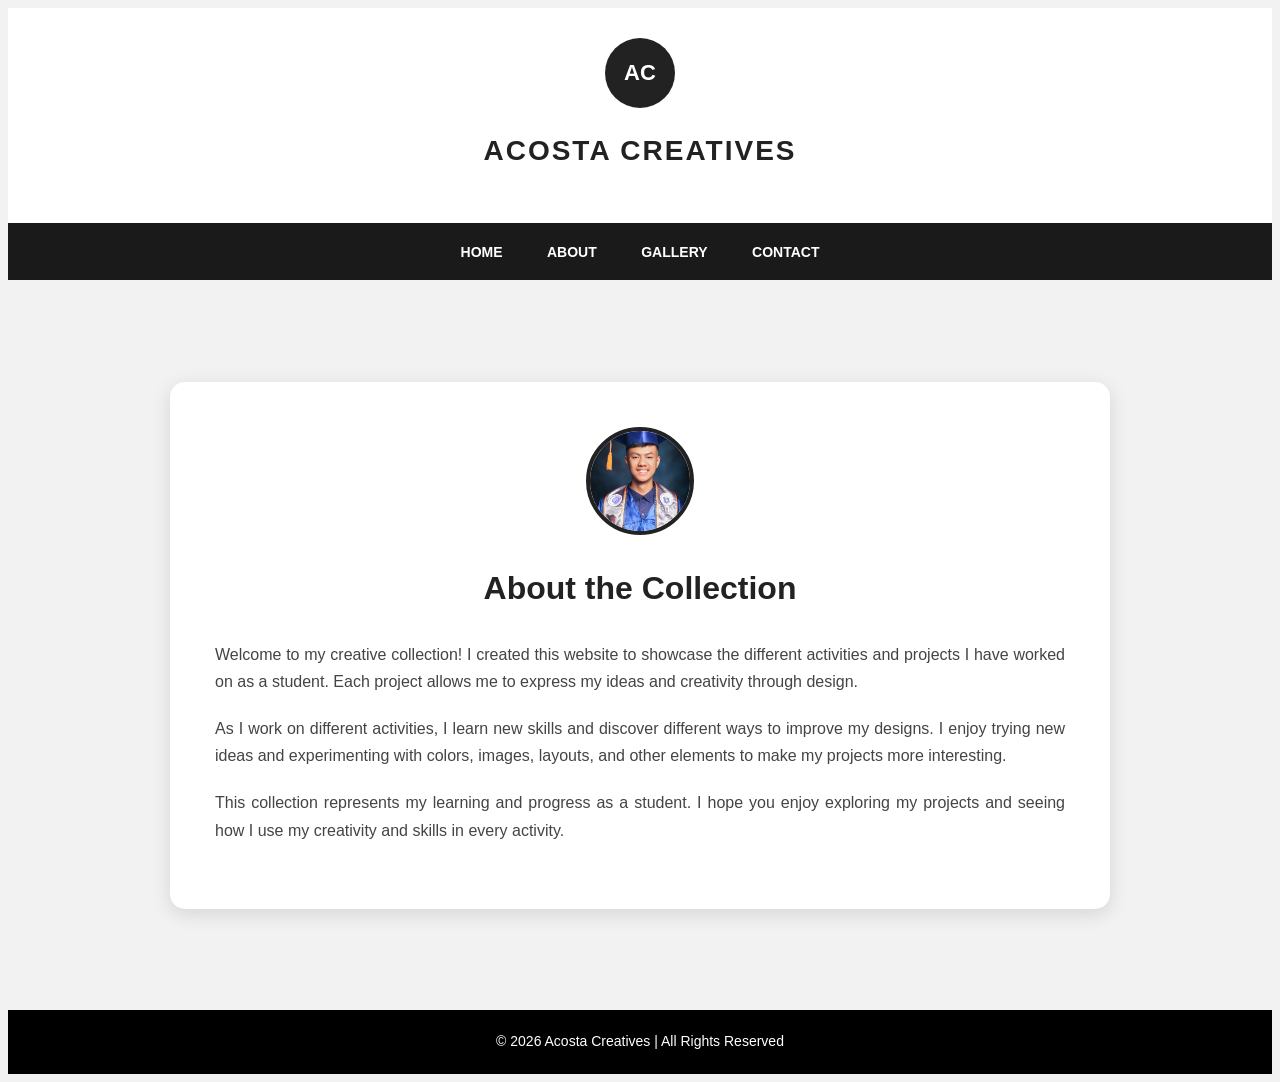
<file: index.html>
<!DOCTYPE html> <html lang="en"> <head> <meta charset="UTF-8"> <meta name="viewport" content="width=device-width, initial-scale=1.0"> <title>Acosta/Acosta Creatives</title>

<link rel="stylesheet" href="style.css">

</head> <body>
<header>
    <div class="logo">AC</div>
    <h1>ACOSTA CREATIVES</h1>
</header>

<nav>
    <a href="index.html">HOME</a>
    <a href="about.html">ABOUT</a>
    <a href="gallery.html">GALLERY</a>
    <a href="contact.html">CONTACT</a>
</nav>

<main>
    <div class="content-card">

        <img src="picture/pic.png.jpeg"
             alt="Creator of Student's Lastname Name Creatives"                      
             class="creator-image">

        <h2>About the Collection</h2> <p> Welcome to my creative collection! I created this website to showcase the different activities and projects I have worked on as a student. Each project allows me to express my ideas and creativity through design. </p> <p> As I work on different activities, I learn new skills and discover different ways to improve my designs. I enjoy trying new ideas and experimenting with colors, images, layouts, and other elements to make my projects more interesting. </p> <p> This collection represents my learning and progress as a student. I hope you enjoy exploring my projects and seeing how I use my creativity and skills in every activity. </p>

    </div>
</main>

<footer>
    © 2026 Acosta Creatives | All Rights Reserved 
</footer>

</body> </html>
</file>
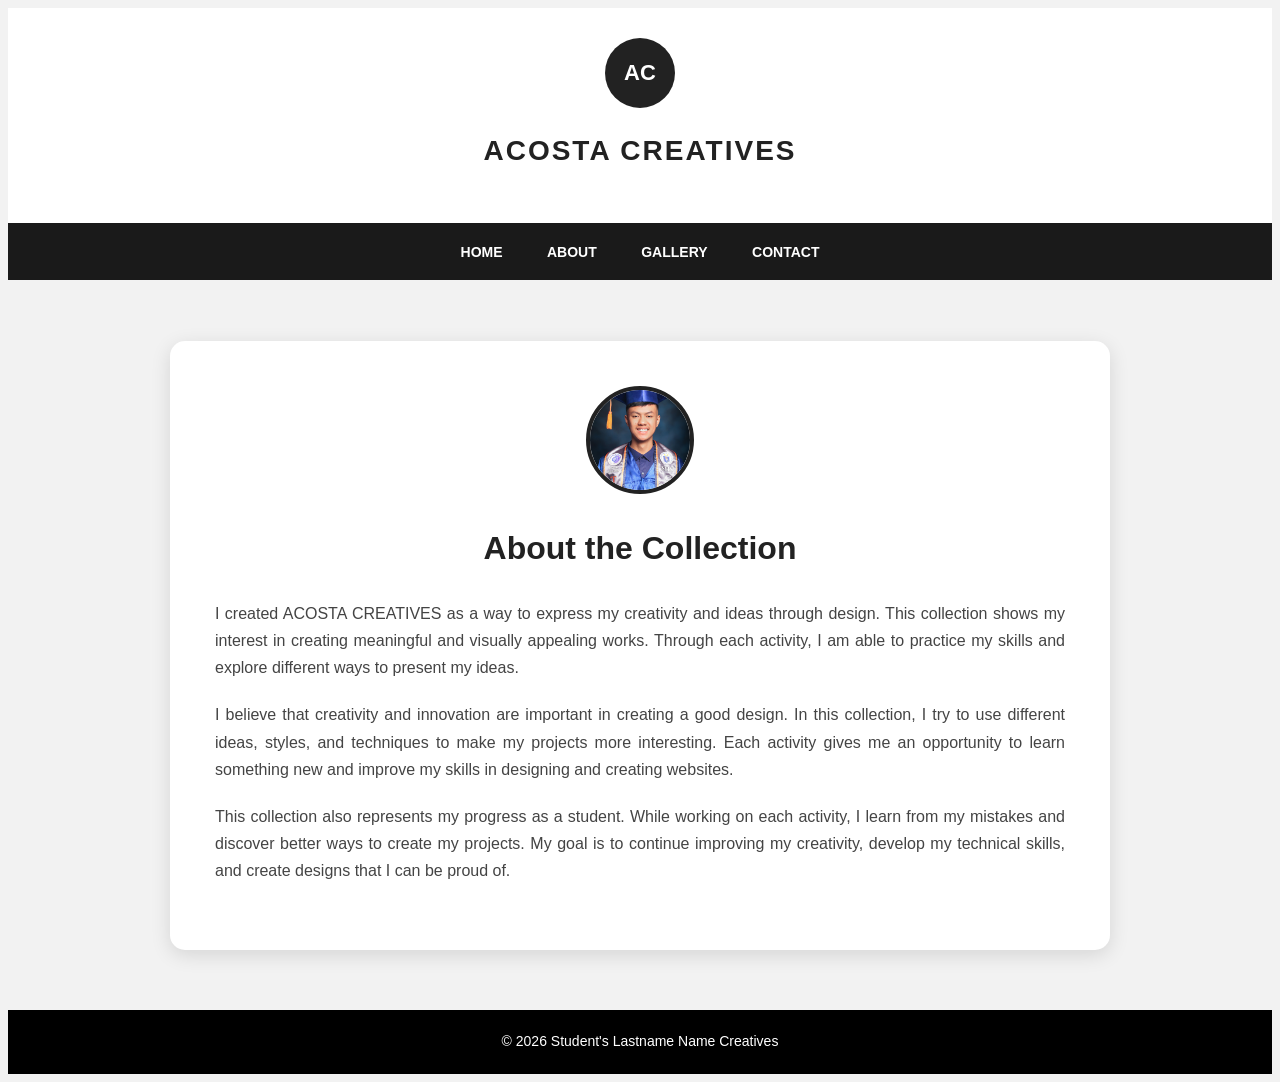
<file: about.html>
<!DOCTYPE html> <html lang="en"> <head> <meta charset="UTF-8"> <meta name="viewport" content="width=device-width, initial-scale=1.0"> <title>Jhazianne's Creatives</title> <link rel="stylesheet" href="style.css"> </head> <body>
<header>
    <div class="logo">AC</div>
    <h1>ACOSTA CREATIVES</h1>
</header>

<nav>
    <a href="index.html">HOME</a>
    <a href="about.html">ABOUT</a>
    <a href="gallery.html">GALLERY</a>
    <a href="contact.html">CONTACT</a>
</nav>

<main>
    <div class="content-card">

        <img src="picture/pic.png.jpeg"
             alt="Creator of ACOSTA CREATIVES"
             class="creator-image">

        <h2>About the Collection</h2> <p> I created ACOSTA CREATIVES as a way to express my creativity and ideas through design. This collection shows my interest in creating meaningful and visually appealing works. Through each activity, I am able to practice my skills and explore different ways to present my ideas. </p> <p> I believe that creativity and innovation are important in creating a good design. In this collection, I try to use different ideas, styles, and techniques to make my projects more interesting. Each activity gives me an opportunity to learn something new and improve my skills in designing and creating websites. </p> <p> This collection also represents my progress as a student. While working on each activity, I learn from my mistakes and discover better ways to create my projects. My goal is to continue improving my creativity, develop my technical skills, and create designs that I can be proud of. </p>

    </div>
</main>

<footer>
    © 2026 Student's Lastname Name Creatives
</footer>

</body> </html>
</file>
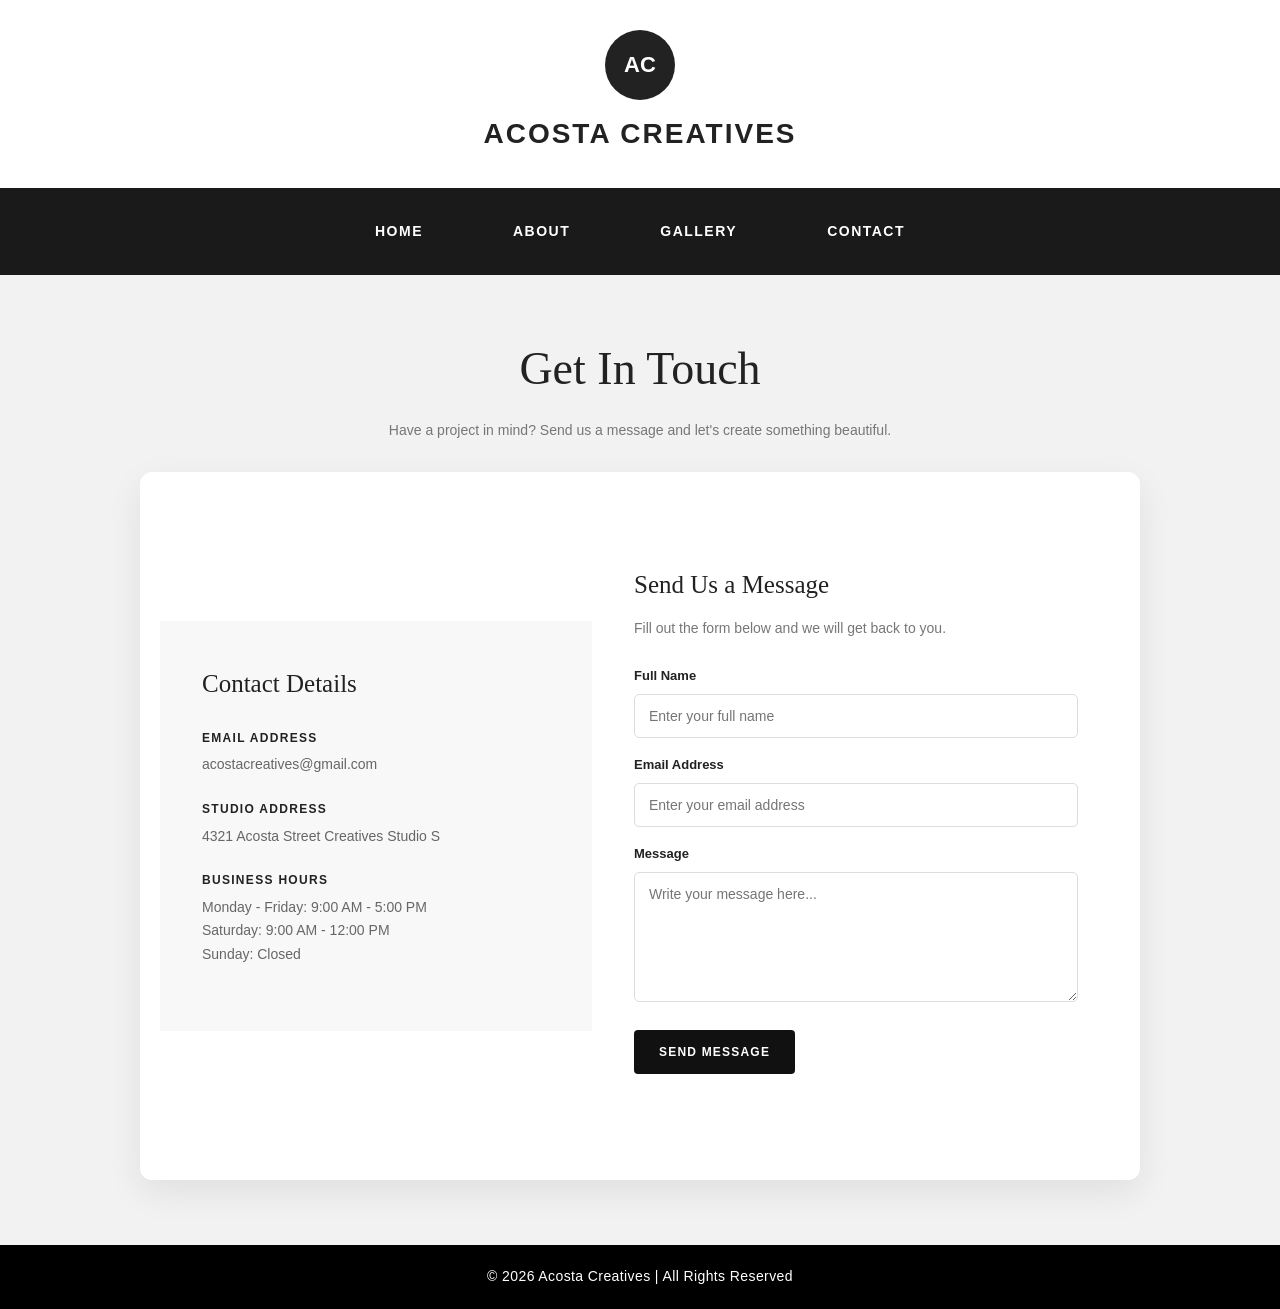
<file: contact.html>
<!DOCTYPE html>
<html lang="en">
<head>
    <meta charset="UTF-8">
    <meta name="viewport" content="width=device-width, initial-scale=1.0">
    <title>Acosta Creatives | Contact</title>

    <style>
        * {
            margin: 0;
            padding: 0;
            box-sizing: border-box;
        }

        body {
            font-family: Arial, Helvetica, sans-serif;
            background: #f3f3f3;
            color: #222;
            line-height: 1.6;
        }

        /* NAVIGATION BAR */
        nav {
            background: #111;
            display: flex;
            justify-content: center;
            flex-wrap: wrap;
        }

        nav a {
            color: #fff;
            text-decoration: none;
            padding: 17px 25px;
            font-size: 12px;
            font-weight: bold;
            letter-spacing: 1.5px;
        }

        nav a:hover {
            background: #444;
        }

        nav a.active {
            background: #fff;
            color: #111;
        }

        /* CONTACT PAGE HEADING */
        .page-heading {
            text-align: center;
            padding: 55px 20px 30px;
        }

        .page-heading h1 {
            font-family: Georgia, "Times New Roman", serif;
            font-size: clamp(32px, 5vw, 46px);
            font-weight: normal;
            margin-bottom: 10px;
        }

        .page-heading p {
            color: #777;
            font-size: 14px;
        }

        /* TWO-COLUMN CONTACT CARD */
        .contact-card {
            width: min(1000px, 88%);
            margin: 0 auto 65px;
            background: #fff;
            border-radius: 12px;
            box-shadow: 0 12px 35px rgba(0, 0, 0, 0.08);
            display: grid;
            grid-template-columns: 0.9fr 1.1fr;
            overflow: hidden;
        }

        .contact-details {
            background: #f8f8f8;
            padding: 42px;
        }

        .contact-details h2,
        .contact-form-section h2 {
            font-family: Georgia, "Times New Roman", serif;
            font-size: 25px;
            font-weight: normal;
            margin-bottom: 22px;
        }

        .detail-item {
            margin-bottom: 22px;
        }

        .detail-item h3 {
            font-size: 12px;
            text-transform: uppercase;
            letter-spacing: 1.3px;
            margin-bottom: 5px;
        }

        .detail-item p,
        .detail-item a {
            color: #666;
            font-size: 14px;
            text-decoration: none;
            overflow-wrap: anywhere;
        }

        .detail-item a:hover {
            color: #111;
            text-decoration: underline;
        }

        /* MESSAGE FORM */
        .contact-form-section {
            padding: 42px;
        }

        .contact-form-section > p {
            color: #777;
            font-size: 14px;
            margin-top: -12px;
            margin-bottom: 24px;
        }

        form label {
            display: block;
            font-size: 13px;
            font-weight: bold;
            margin: 16px 0 7px;
        }

        form input,
        form textarea {
            width: 100%;
            padding: 13px 14px;
            border: 1px solid #ddd;
            border-radius: 5px;
            background: #fff;
            font-family: Arial, Helvetica, sans-serif;
            font-size: 14px;
            outline: none;
        }

        form input:focus,
        form textarea:focus {
            border-color: #222;
        }

        form textarea {
            min-height: 130px;
            resize: vertical;
        }

        .send-button {
            background: #111;
            color: #fff;
            border: none;
            padding: 15px 25px;
            margin-top: 20px;
            border-radius: 4px;
            font-size: 12px;
            font-weight: bold;
            letter-spacing: 1.2px;
            cursor: pointer;
        }

        .send-button:hover {
            background: #444;
        }

        #form-message {
            margin-top: 14px;
            color: #27633b;
            font-size: 13px;
        }

        /* FOOTER */
        footer {
            background: #111;
            color: #ddd;
            text-align: center;
            padding: 22px 15px;
            font-size: 12px;
            letter-spacing: 0.4px;
        }

        /* MOBILE RESPONSIVE DESIGN */
        @media (max-width: 700px) {
            nav a {
                padding: 14px 13px;
                font-size: 10px;
            }

            .contact-card {
                grid-template-columns: 1fr;
                width: 92%;
            }

            .contact-details,
            .contact-form-section {
                padding: 30px 25px;
            }

            .page-heading {
                padding-top: 40px;
            }
        }
    </style>
</head>

<body>

   <!DOCTYPE html> <html lang="en"> <head> <meta charset="UTF-8"> <meta name="viewport" content="width=device-width, initial-scale=1.0"> <title>Jhazianne's Creatives</title> <link rel="stylesheet" href="style.css"> </head> <body>
<header>
    <div class="logo">AC</div>
    <h1>ACOSTA CREATIVES</h1>
</header>

<nav>
    <a href="index.html">HOME</a>
    <a href="about.html">ABOUT</a>
    <a href="gallery.html">GALLERY</a>
    <a href="contact.html">CONTACT</a>
</nav>
    <!-- CONTACT PAGE TITLE -->
    <section class="page-heading">
        <h1>Get In Touch</h1>
        <p>Have a project in mind? Send us a message and let's create something beautiful.</p>
    </section>

    <!-- CONTACT DETAILS AND MESSAGE FORM -->
    <main class="contact-card">

        <!-- LEFT COLUMN: CONTACT DETAILS -->
        <section class="contact-details">
            <h2>Contact Details</h2>

            <div class="detail-item">
                <h3>Email Address</h3>
                <p><a href="mailto:acostacreatives@gmail.com">acostacreatives@gmail.com</a></p>
            </div>

            <div class="detail-item">
                <h3>Studio Address</h3>
                <p>4321 Acosta Street Creatives Studio S</p>
            </div>

            <div class="detail-item">
                <h3>Business Hours</h3>
                <p>Monday - Friday: 9:00 AM - 5:00 PM</p>
                <p>Saturday: 9:00 AM - 12:00 PM</p>
                <p>Sunday: Closed</p>
            </div>
        </section>

        <!-- RIGHT COLUMN: MESSAGE FORM -->
        <section class="contact-form-section">
            <h2>Send Us a Message</h2>
            <p>Fill out the form below and we will get back to you.</p>

            <form id="contactForm">
                <label for="fullName">Full Name</label>
                <input
                    type="text"
                    id="fullName"
                    name="fullName"
                    placeholder="Enter your full name"
                    required
                >

                <label for="email">Email Address</label>
                <input
                    type="email"
                    id="email"
                    name="email"
                    placeholder="Enter your email address"
                    required
                >

                <label for="message">Message</label>
                <textarea
                    id="message"
                    name="message"
                    placeholder="Write your message here..."
                    required
                ></textarea>

                <button class="send-button" type="submit">SEND MESSAGE</button>
                <p id="form-message" role="status" aria-live="polite"></p>
            </form>
        </section>

    </main>

    <!-- FOOTER -->
    <footer>
        &copy; 2026 Acosta Creatives | All Rights Reserved
    </footer>

    <script>
        // Demonstration only. This form does not send an actual email.
        const contactForm = document.getElementById("contactForm");
        const formMessage = document.getElementById("form-message");

        contactForm.addEventListener("submit", function(event) {
            event.preventDefault();
            formMessage.textContent =
                "Thank you! Your message has been recorded.";
            contactForm.reset();
        });
    </script>

</body>
</html>
</file>
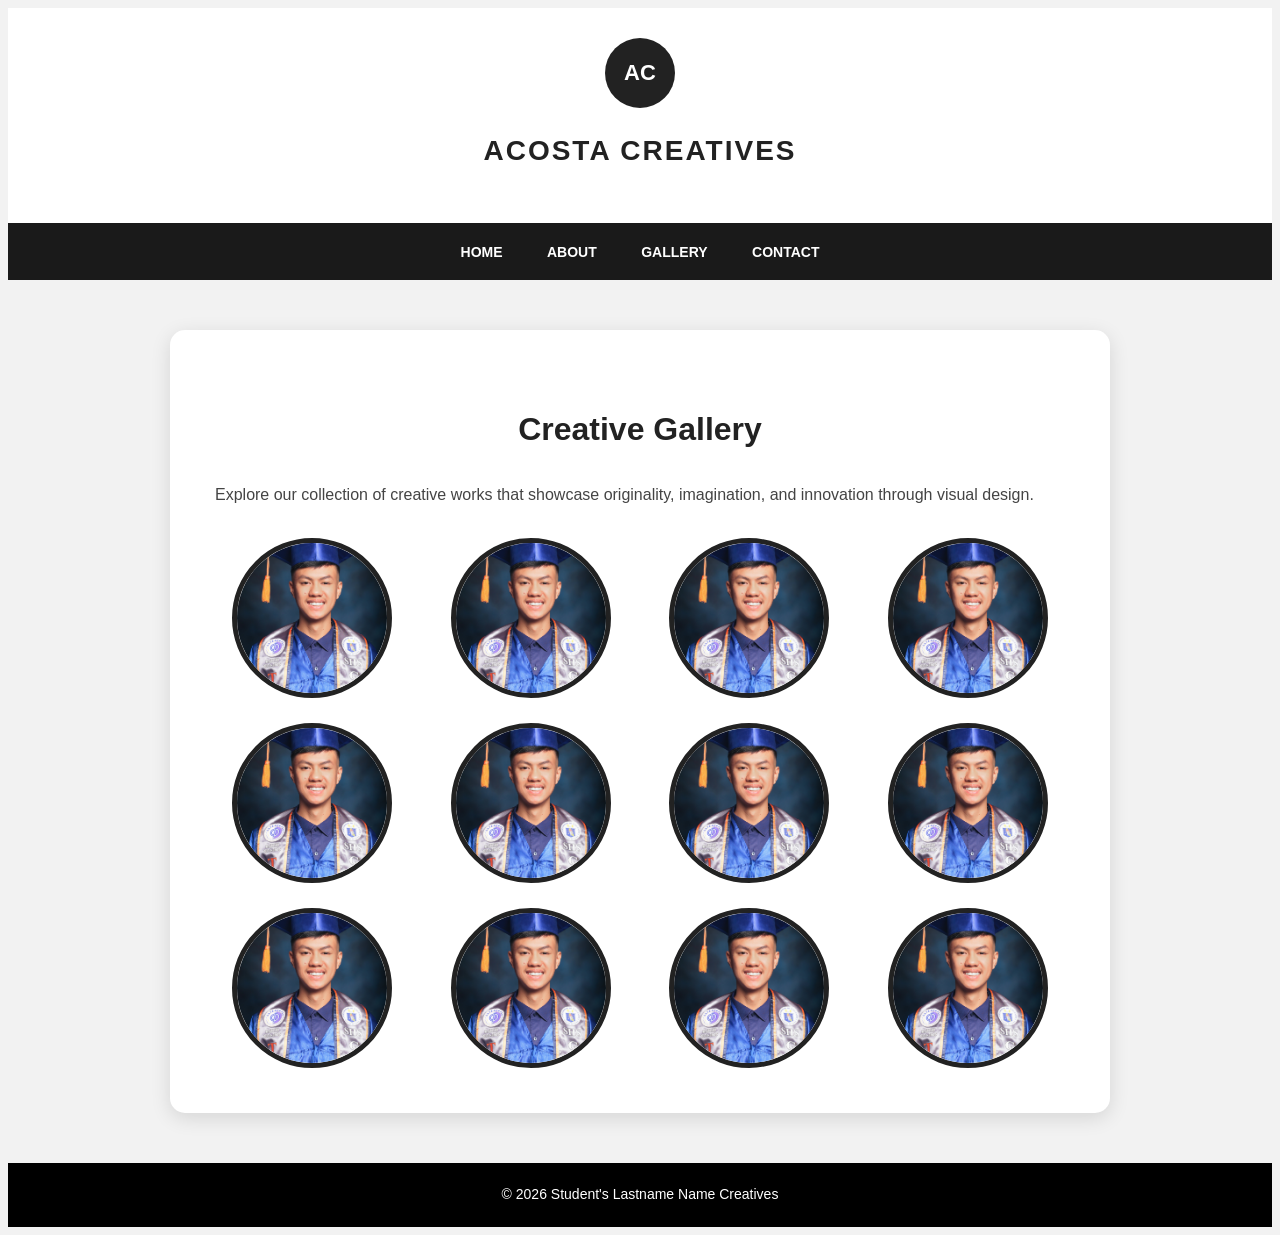
<file: gallery.html>
<!DOCTYPE html> <html lang="en"> <head> <meta charset="UTF-8"> <meta name="viewport" content="width=device-width, initial-scale=1.0"> <title>Jhazianne's Creatives</title> <link rel="stylesheet" href="style.css"> </head> <body>
<header>
    <div class="logo">AC</div>
    <h1>ACOSTA CREATIVES</h1>
</header>

<nav>
    <a href="index.html">HOME</a>
    <a href="about.html">ABOUT</a>
    <a href="gallery.html">GALLERY</a>
    <a href="contact.html">CONTACT</a>
</nav>

<main>
    <div class="content-card">

        <h2>Creative Gallery</h2>

        <p>
            Explore our collection of creative works that showcase
            originality, imagination, and innovation through visual design.
        </p>

        <div class="gallery">

            <div class="gallery-item">
                <img src="picture/pic.png.jpeg" alt="Creative Work 1">
            </div>

            <div class="gallery-item">
                <img src="picture/pic.png.jpeg" alt="Creative Work 2">
            </div>

            <div class="gallery-item">
                <img src="picture/pic.png.jpeg" alt="Creative Work 3">
            </div>

            <div class="gallery-item">
                <img src="picture/pic.png.jpeg" alt="Creative Work 4">
            </div>

            <div class="gallery-item">
                <img src="picture/pic.png.jpeg" alt="Creative Work 5">
            </div>

            <div class="gallery-item">
                <img src="picture/pic.png.jpeg" alt="Creative Work 6">
            </div>

            <div class="gallery-item">
                <img src="picture/pic.png.jpeg" alt="Creative Work 7">
            </div>

            <div class="gallery-item">
                <img src="picture/pic.png.jpeg" alt="Creative Work 8">
            </div>

            <div class="gallery-item">
                <img src="picture/pic.png.jpeg" alt="Creative Work 9">
            </div>

            <div class="gallery-item">
                <img src="picture/pic.png.jpeg" alt="Creative Work 10">
            </div>

            <div class="gallery-item">
                <img src="picture/pic.png.jpeg" alt="Creative Work 11">
            </div>

            <div class="gallery-item">
                <img src="picture/pic.png.jpeg" alt="Creative Work 12">
            </div>

        </div>

    </div>
</main>

<footer>
    © 2026 Student's Lastname Name Creatives
</footer>

</body> </html>
</file>
<file: style.css>
{
margin: 0;
padding: 0;
box-sizing: border-box;
}

body {
font-family: Arial, Helvetica, sans-serif;
background-color: #f2f2f2;
color: #222;
line-height: 1.7;
}

header {
background-color: #ffffff;
text-align: center;
padding: 30px 20px;
}

.logo {
width: 70px;
height: 70px;
margin: 0 auto 10px;
border-radius: 50%;
background-color: #222;
color: #ffffff;
display: flex;
align-items: center;
justify-content: center;
font-size: 22px;
font-weight: bold;
}

header h1 {
font-size: 28px;
letter-spacing: 2px;
}


nav {
background-color: #1a1a1a;
padding: 15px;
text-align: center;
}

nav a {
color: white;
text-decoration: none;
margin: 0 20px;
font-weight: bold;
font-size: 14px;
}

nav a:hover {
color: #cccccc;
}


main {
min-height: 70vh;
padding: 50px 20px;
display: flex;
justify-content: center;
align-items: center;
}


.content-card {
background-color: white;
width: 100%;
max-width: 850px;
padding: 45px;
border-radius: 15px;
box-shadow: 0 5px 20px rgba(0, 0, 0, 0.12);
text-align: center;
}


.creator-image {
    width: 100px;
    height: 100px;
    object-fit: cover;
    border-radius: 50%;
    border: 4px solid #222;
    margin: 0 auto 20px;
    display: block;
}


.content-card h2 {
font-size: 32px;
margin-bottom: 25px;
color: #222;
}


.content-card p {
text-align: justify;
margin-bottom: 20px;
color: #444;
}


footer {
background-color: #000;
color: #fff;
text-align: center;
padding: 20px;
font-size: 14px;
}


@media (max-width: 600px) {

header h1 {
    font-size: 21px;
}

nav a {
    margin: 0 8px;
    font-size: 12px;
}

.content-card {
    padding: 30px 20px;
}

.content-card h2 {
    font-size: 26px;
}


}


.button {
    display: inline-block;
    background-color: #222;
    color: white;
    text-decoration: none;
    padding: 10px 25px;
    border-radius: 5px;
    margin-top: 10px;
}

.button:hover {
    background-color: #555;
}

/* Gallery */
.gallery {
    display: grid;
    grid-template-columns: repeat(4, 1fr);
    gap: 25px;
    justify-items: center;
    margin-top: 30px;
}

.gallery-item {
    width: 150px;
    height: 150px;
    border-radius: 50%;
    overflow: hidden;
    border: 5px solid #222;
    transition: transform 0.3s ease, box-shadow 0.3s ease;
}

.gallery-item img {
    width: 100%;
    height: 100%;
    object-fit: cover;
    display: block;
}

.gallery-item:hover {
    transform: scale(1.08);
    box-shadow: 0 5px 15px rgba(0, 0, 0, 0.3);
}

/* Gallery responsive design */
@media (max-width: 800px) {
    .gallery {
        grid-template-columns: repeat(3, 1fr);
    }
}

@media (max-width: 600px) {
    .gallery {
        grid-template-columns: repeat(2, 1fr);
    }

    .gallery-item {
        width: 130px;
        height: 130px;
    }
}



.contact-info {
    margin-top: 25px;
    text-align: left;
    background-color: #f2f2f2;
    padding: 20px;
    border-radius: 10px;
}
</file>
